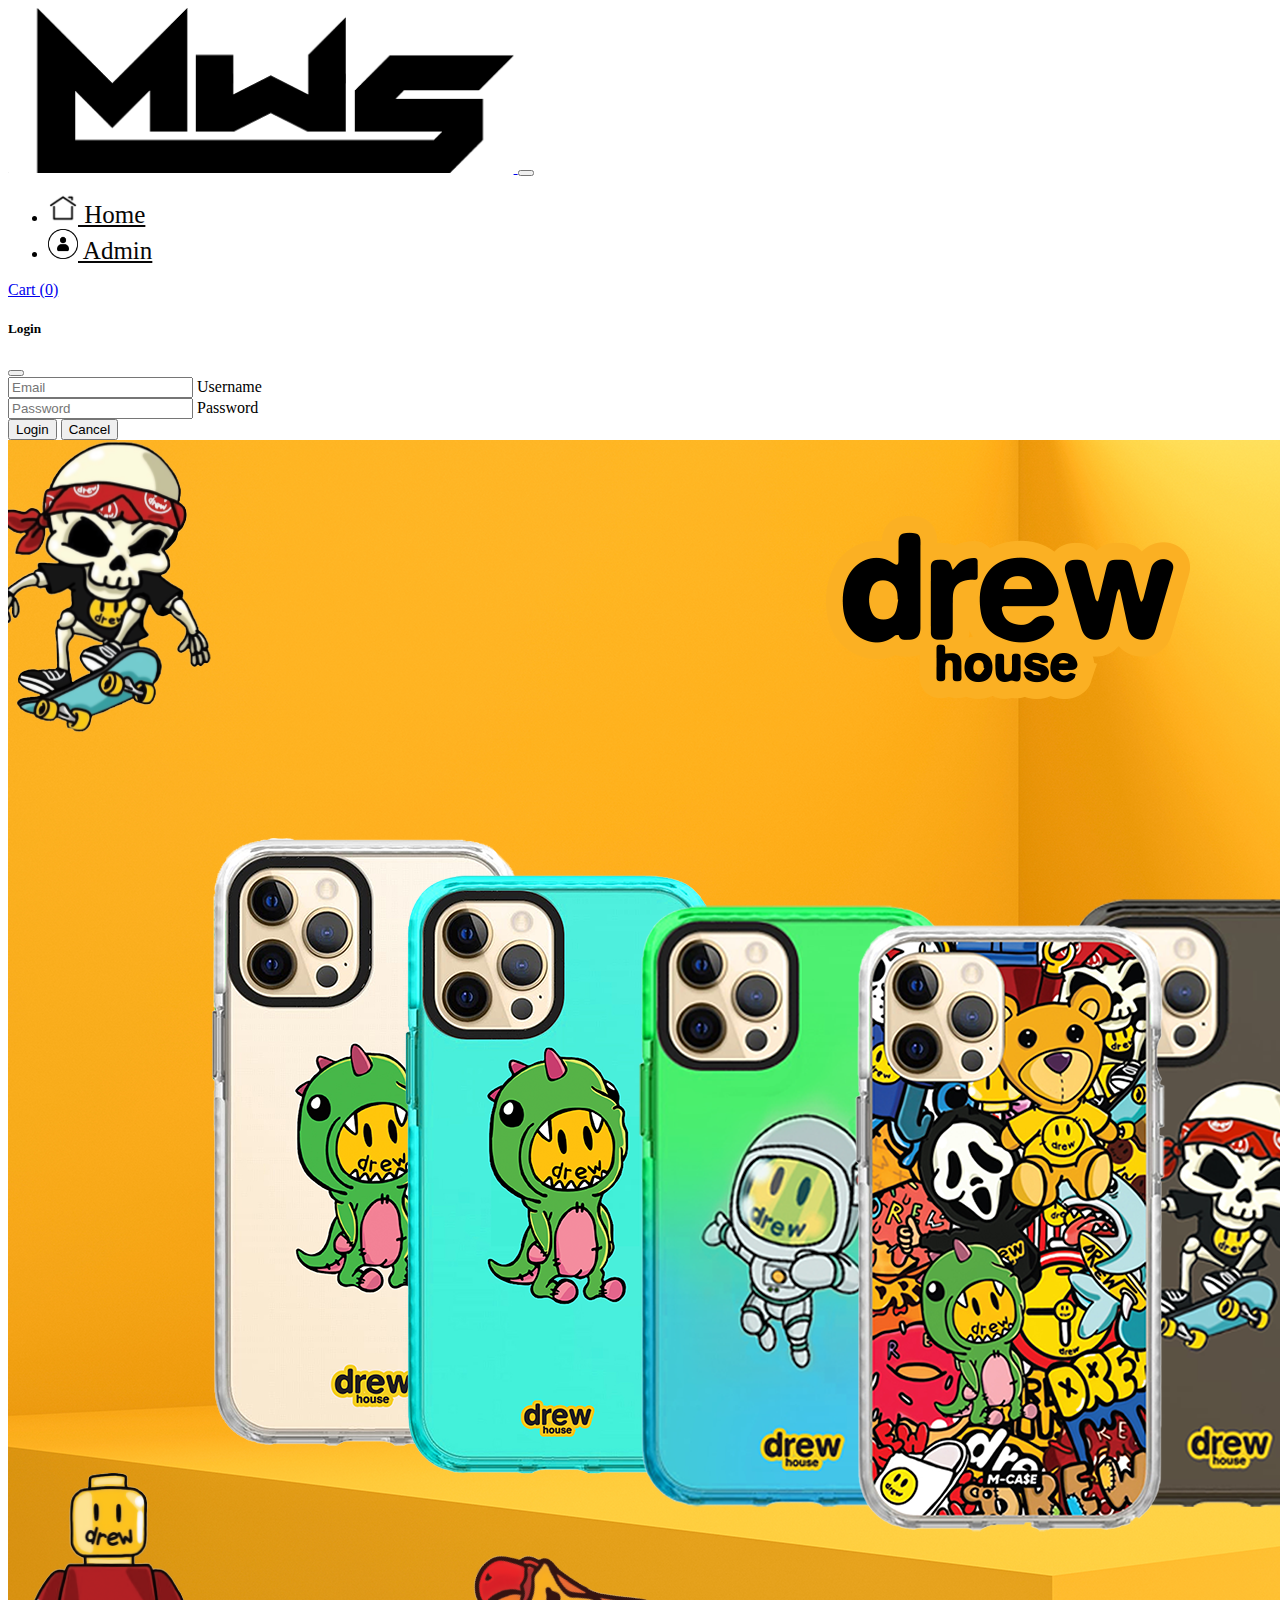
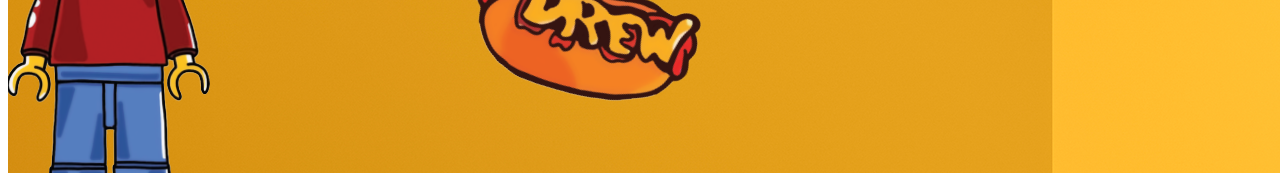
<file: index.html>
<!DOCTYPE html>
<html lang="en">

<head>
    <meta charset="UTF-8">
    <meta http-equiv="X-UA-Compatible" content="IE=edge">
    <meta name="viewport" content="width=device-width, initial-scale=1.0">
    <title>Website</title>

    <link href="https://cdn.jsdelivr.net/npm/bootstrap@5.1.3/dist/css/bootstrap.min.css" rel="stylesheet"
        integrity="sha384-1BmE4kWBq78iYhFldvKuhfTAU6auU8tT94WrHftjDbrCEXSU1oBoqyl2QvZ6jIW3" crossorigin="anonymous">
    <link rel="stylesheet" href="css/index.css">
</head>

<body>
    <!--Navigation Bar-->
    <div class="heading">
        <nav class="menu navbar navbar-expand-lg navbar-light bg-light">
            <div class="container-fluid">
                <a class="navbar-brand" href="index.html">
                    <img src="img/logo.png" alt="MSW">
                </a>
                <button class="navbar-toggler" type="button" data-bs-toggle="collapse"
                    data-bs-target="#navbarSupportedContent" aria-controls="navbarSupportedContent"
                    aria-expanded="false" aria-label="Toggle navigation">
                    <span class="navbar-toggler-icon"></span>
                </button>
                <div class="collapse navbar-collapse" id="navbarSupportedContent">
                    <ul class="navbar-nav me-auto mb-2 mb-lg-0">
                        <li class="nav-item">
                            <a class="nav-link active" aria-current="page" href="index.html">
                                <img src="img/home icon.png" alt="Home">
                                Home
                            </a>
                        </li>
                        <li class="nav-item">
                            <a class="nav-link" aria-current="page" href="admin/product/index.html">
                                <img src="img/icon profilee.png" alt="Profile">
                                Admin
                            </a>
                        </li>
                    </ul>
                    <a class="btn btn-outline-dark me-3" href="cart.html">Cart (<span id="cart-quantity">0</span>)</a>

                    <div id="account-info"></div>

                </div>
            </div>
        </nav>
        <!-- Modal -->
        <form class="modal fade" id="frm-login" tabindex="-1" aria-hidden="true">
            <div class="modal-dialog modal-dialog-centered">
                <div class="modal-content">
                    <div class="modal-header border-0">
                        <h5 class="modal-title">Login</h5>
                        <button type="button" class="btn-close" data-bs-dismiss="modal" aria-label="Close"></button>
                    </div>

                    <div class="modal-body">
                        <div class="form-floating mb-3">
                            <input type="text" class="form-control" id="username" placeholder="Email">
                            <label for="username">Username</label>
                        </div>
                        <div class="form-floating">
                            <input type="password" class="form-control" id="password" placeholder="Password">
                            <label for="password">Password</label>
                        </div>
                    </div>

                    <div class="modal-footer border-0 justify-content-center">
                        <button type="submit" class="btn btn-outline-dark">Login</button>
                        <button type="button" class="btn btn-secondary" data-bs-dismiss="modal">Cancel</button>
                    </div>
                </div>
            </div>
        </form>

    </div>
    <img src="img/drew.png" class="img-fluid">
    <div class="container mt-3">
        <div class="row product-list mt-3" id="product-list"></div>
    </div>

    <script src="https://ajax.googleapis.com/ajax/libs/jquery/3.6.0/jquery.min.js"></script>
    <script src="https://cdn.jsdelivr.net/npm/bootstrap@5.1.3/dist/js/bootstrap.bundle.min.js"
        integrity="sha384-ka7Sk0Gln4gmtz2MlQnikT1wXgYsOg+OMhuP+IlRH9sENBO0LRn5q+8nbTov4+1p" crossorigin="anonymous">
    </script>
    <script src="js/database.js"></script>
    <script src="js/index.js"></script>

    <script>
        window.onload = function () {
            initialize_database();
            get_products();
            fetch_database();
            on_load();
        }
    </script>
</body>

</html>
</file>
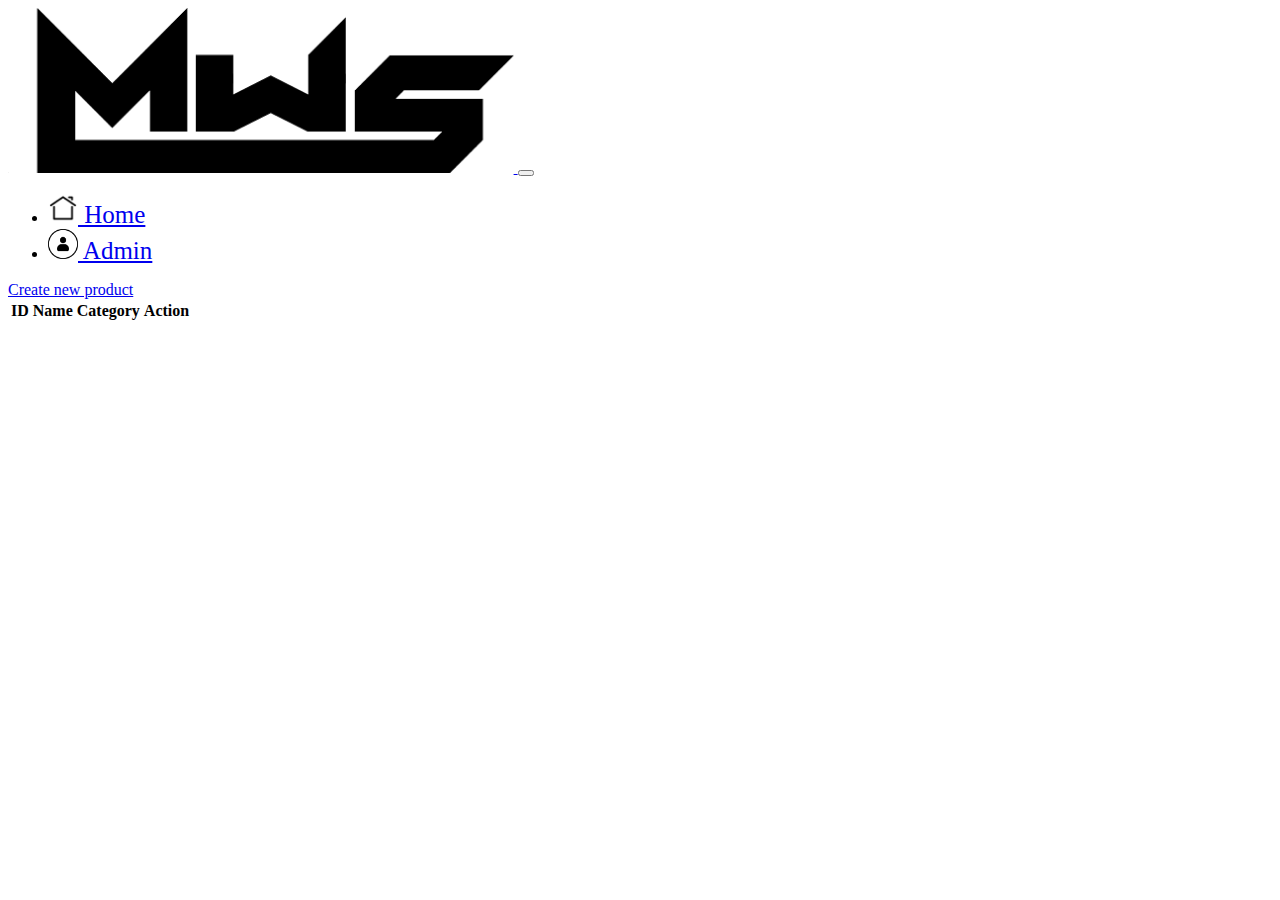
<file: admin/product/index.html>
<!DOCTYPE html>
<html lang="en">

<head>
    <meta charset="UTF-8">
    <meta http-equiv="X-UA-Compatible" content="IE=edge">
    <meta name="viewport" content="width=device-width, initial-scale=1.0">

    <link href="https://cdn.jsdelivr.net/npm/bootstrap@5.1.3/dist/css/bootstrap.min.css" rel="stylesheet"
        integrity="sha384-1BmE4kWBq78iYhFldvKuhfTAU6auU8tT94WrHftjDbrCEXSU1oBoqyl2QvZ6jIW3" crossorigin="anonymous">
    <title>Index</title>
</head>

<body>
    <div class="heading">
        <nav class="menu navbar navbar-expand-lg navbar-light bg-light">
            <div class="container-fluid">
                <a class="navbar-brand" href="index.html">
                    <img src="../../img/logo.png" style="width: 40%;" alt="MSW">
                </a>
                <button class="navbar-toggler" type="button" data-bs-toggle="collapse"
                    data-bs-target="#navbarSupportedContent" aria-controls="navbarSupportedContent"
                    aria-expanded="false" aria-label="Toggle navigation">
                    <span class="navbar-toggler-icon"></span>
                </button>
                <div class="collapse navbar-collapse" id="navbarSupportedContent">
                    <ul class="navbar-nav me-auto mb-2 mb-lg-0">
                        <li class="nav-item">
                            <a class="nav-link" style="font-size: 25px;" aria-current="page" href="../../index.html">
                                <img src="../../img/home icon.png" style="width: 30px;" alt="Home">
                                Home
                            </a>
                        </li>
                        <li class="nav-item">
                            <a class="nav-link active" style="font-size: 25px;" aria-current="page" href="#">
                                <img src="../../img/icon profilee.png" style="width: 30px;" alt="Profile">
                                Admin
                            </a>
                        </li>
                    </ul>
                </div>
            </div>
        </nav>
    </div>
    <div class="container mt-3">
        <a href="create.html" class="btn btn-outline-dark mb-3">Create new product</a>
        <table class="table table-striped text-center">
            <thead class="bg-dark text-light">
                <tr>
                    <th scope="col">ID</th>
                    <th scope="col">Name</th>
                    <th scope="col">Category</th>
                    <th scope="col">Action</th>
                </tr>
            </thead>
            <tbody id="product-list" class="border-success"></tbody>
        </table>
    </div>
    <script src="https://cdn.jsdelivr.net/npm/bootstrap@5.1.3/dist/js/bootstrap.bundle.min.js"
        integrity="sha384-ka7Sk0Gln4gmtz2MlQnikT1wXgYsOg+OMhuP+IlRH9sENBO0LRn5q+8nbTov4+1p" crossorigin="anonymous">
    </script>
    <script src="../../js/database.js"></script>

    <script>
        window.onload = get_product;

        function get_product() {
            db.transaction(function (tx) {
                var query = `
                        SELECT p.id, p.name, c.name AS category_name
                        FROM product p, category c
                        WHERE p.category_id = c.id`

                tx.executeSql(
                    query,
                    [],
                    function (tx, result) {
                        log(`INFO`, `Get a list of products successfully.`);
                        show_product(result.rows);
                    },
                    transaction_fail
                );
            });
        };

        function show_product(products) {
            var product_list = document.getElementById("product-list");

            for (var product of products) {
                product_list.innerHTML += `<tr id="product-list-item-${product.id}">
                                                <td>${product.id}</td>
                                                <td class="text-start" id="product-list-name-${product.id}">${product.name}</td>
                                                <td>${product.category_name}</td>
                                                <td>
                                                    <button onclick="delete_product(this.id)" id="${product.id}" class="btn btn-danger btn-sm">Delete</button>
                                                </td>
                                            </tr>`;
            };
        };

        function delete_product(id) {
            db.transaction(function (tx) {
                var query = `DELETE FROM product WHERE id = ?`;

                tx.executeSql(
                    query,
                    [id],
                    function (tx, result) {
                        var product_row = document.getElementById(`product-list-item-${id}`);
                        var product_name = document.getElementById(`product-list-name-${id}`);
                        var message = `Delete ${product_name.innerText} successfully.`;

                        product_row.outerHTML = "";

                        log(`INFO`, message);
                        alert(message);
                    },
                    transaction_fail
                );
            });
        };
    </script>
</body>

</html>
</file>
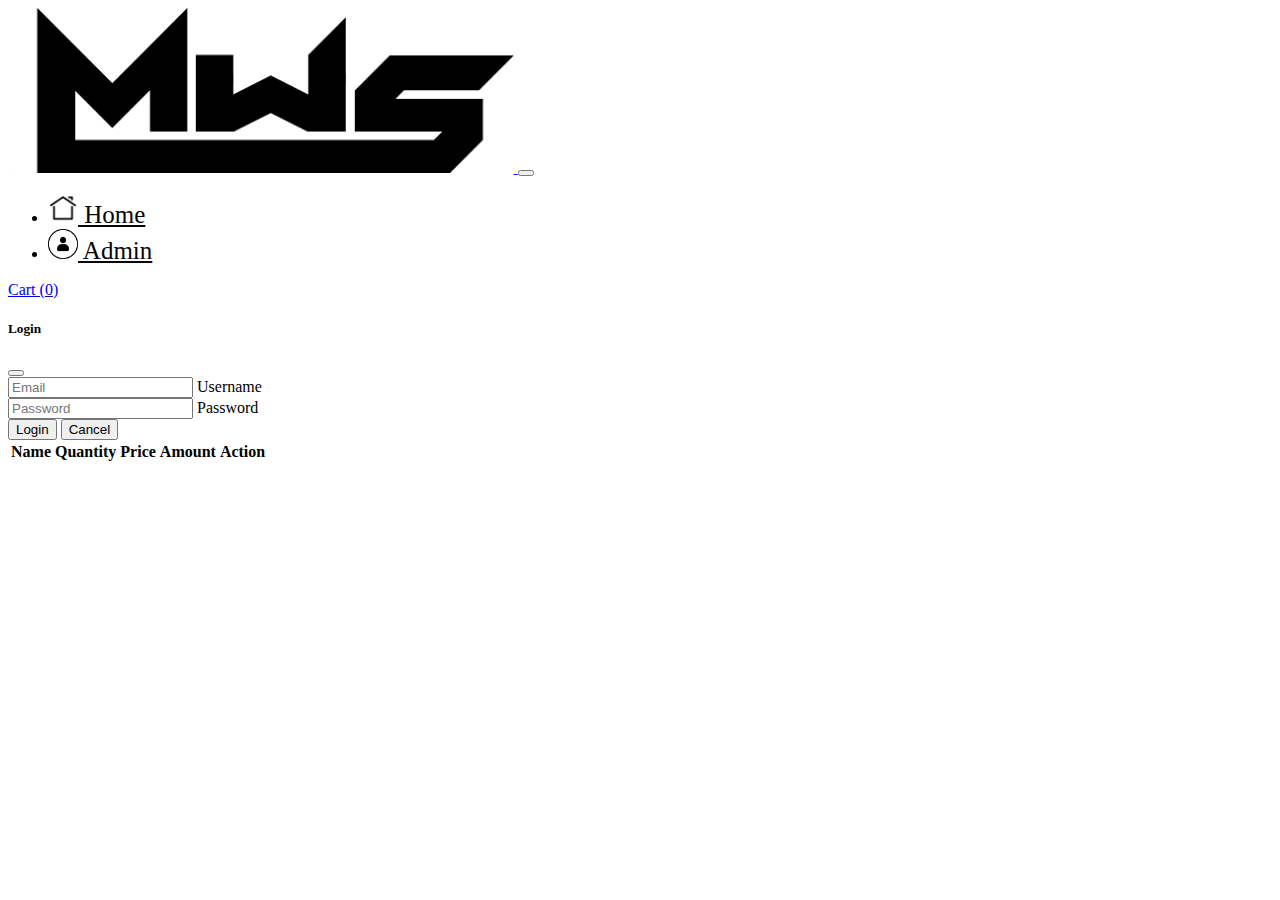
<file: cart.html>
<!DOCTYPE html>

<html lang="en">

<head>
    <meta charset="UTF-8">
    <meta http-equiv="X-UA-Compatible" content="IE=edge">
    <meta name="viewport" content="width=device-width, initial-scale=1.0">
    <title>Cart</title>
    <link href="https://cdn.jsdelivr.net/npm/bootstrap@5.1.3/dist/css/bootstrap.min.css" rel="stylesheet"
        integrity="sha384-1BmE4kWBq78iYhFldvKuhfTAU6auU8tT94WrHftjDbrCEXSU1oBoqyl2QvZ6jIW3" crossorigin="anonymous">
    <link rel="stylesheet" href="css/index.css">
</head>

<body>
    <!--Navigation Bar-->
    <div class="heading">
        <nav class="menu navbar navbar-expand-lg navbar-light bg-light">
            <div class="container-fluid">
                <a class="navbar-brand" href="index.html">
                    <img src="img/logo.png" alt="MSW">
                </a>
                <button class="navbar-toggler" type="button" data-bs-toggle="collapse"
                    data-bs-target="#navbarSupportedContent" aria-controls="navbarSupportedContent"
                    aria-expanded="false" aria-label="Toggle navigation">
                    <span class="navbar-toggler-icon"></span>
                </button>
                <div class="collapse navbar-collapse" id="navbarSupportedContent">
                    <ul class="navbar-nav me-auto mb-2 mb-lg-0">
                        <li class="nav-item">
                            <a class="nav-link active" aria-current="page" href="index.html">
                                <img src="img/home icon.png" alt="Home">
                                Home
                            </a>
                        </li>
                        <li class="nav-item">
                            <a class="nav-link" aria-current="page" href="admin/product/index.html">
                                <img src="img/icon profilee.png" alt="Profile">
                                Admin
                            </a>
                        </li>
                    </ul>
                    <a class="btn btn-outline-dark me-3" href="cart.html">Cart (<span id="cart-quantity">0</span>)</a>

                    <div id="account-info"></div>

                </div>
            </div>
        </nav>
        <!-- Modal -->
        <form class="modal fade" id="frm-login" tabindex="-1" aria-hidden="true">
            <div class="modal-dialog modal-dialog-centered">
                <div class="modal-content">
                    <div class="modal-header border-0">
                        <h5 class="modal-title">Login</h5>
                        <button type="button" class="btn-close" data-bs-dismiss="modal" aria-label="Close"></button>
                    </div>

                    <div class="modal-body">
                        <div class="form-floating mb-3">
                            <input type="text" class="form-control" id="username" placeholder="Email">
                            <label for="username">Username</label>
                        </div>
                        <div class="form-floating">
                            <input type="password" class="form-control" id="password" placeholder="Password">
                            <label for="password">Password</label>
                        </div>
                    </div>

                    <div class="modal-footer border-0 justify-content-center">
                        <button type="submit" class="btn btn-success">Login</button>
                        <button type="button" class="btn btn-secondary" data-bs-dismiss="modal">Cancel</button>
                    </div>
                </div>
            </div>
        </form>


        <div class="container mt-3">
            <table class="table table-striped text-center">
                <thead class="bg-success text-light">
                    <tr>
                        <th scope="col">Name</th>
                        <th scope="col">Quantity</th>
                        <th scope="col">Price</th>
                        <th scope="col">Amount</th>
                        <th scope="col">Action</th>
                    </tr>
                </thead>
                <tbody id="cart-list" class="border-success"></tbody>
            </table>
        </div>


        <script src="https://ajax.googleapis.com/ajax/libs/jquery/3.6.0/jquery.min.js"></script>
        <script src="https://cdn.jsdelivr.net/npm/bootstrap@5.1.3/dist/js/bootstrap.bundle.min.js"
            integrity="sha384-ka7Sk0Gln4gmtz2MlQnikT1wXgYsOg+OMhuP+IlRH9sENBO0LRn5q+8nbTov4+1p" crossorigin="anonymous">
        </script>
        <script src="js/database.js"></script>
        <script src="js/index.js"></script>
        <script>
            window.onload = function () {
                get_cart_list();
                on_load();
            }
        </script>
</body>

</html>
</file>
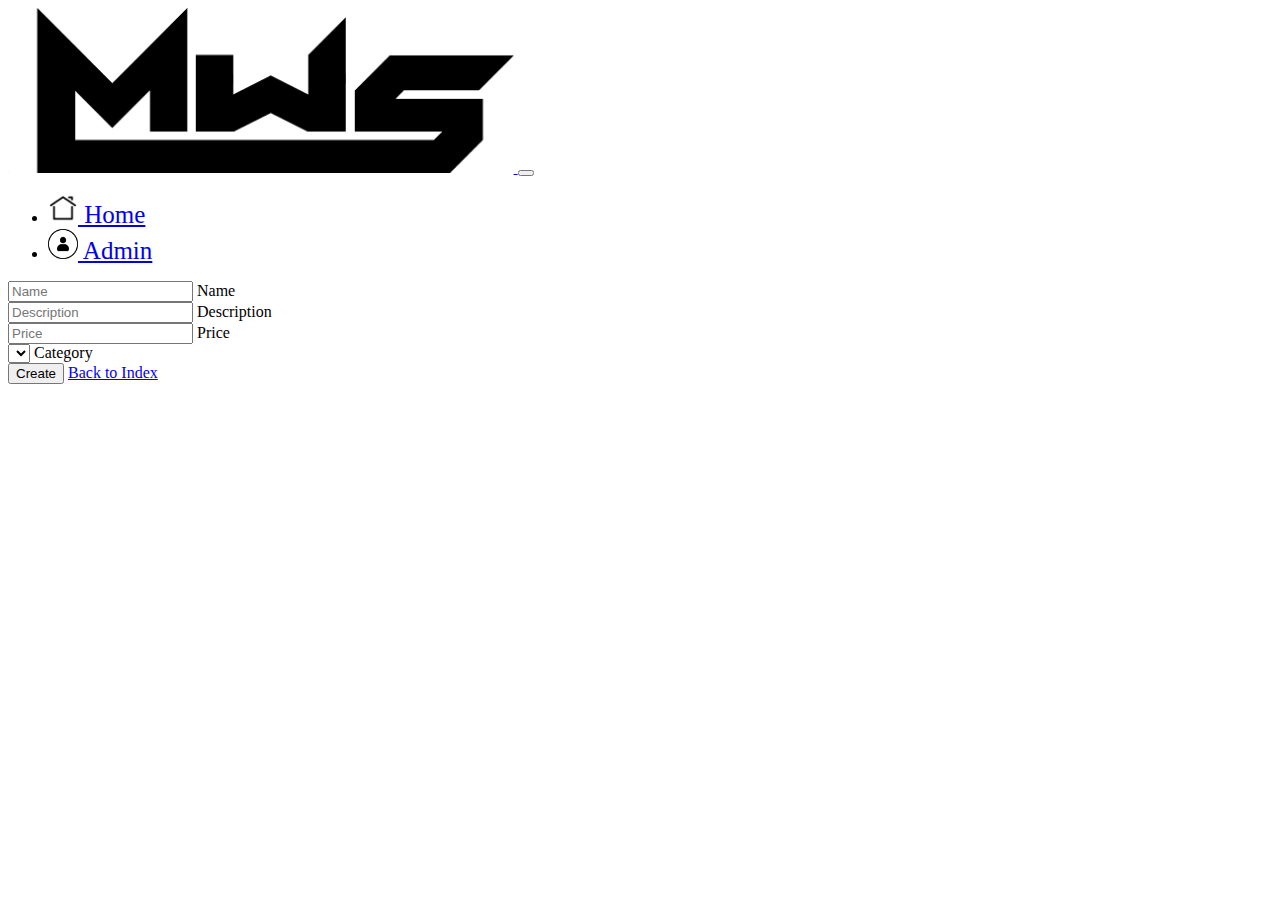
<file: admin/product/create.html>
<!DOCTYPE html>

<html lang="en">

<head>
    <meta charset="UTF-8">
    <meta http-equiv="X-UA-Compatible" content="IE=edge">
    <meta name="viewport" content="width=device-width, initial-scale=1.0">

    <link href="https://cdn.jsdelivr.net/npm/bootstrap@5.1.3/dist/css/bootstrap.min.css" rel="stylesheet"
        integrity="sha384-1BmE4kWBq78iYhFldvKuhfTAU6auU8tT94WrHftjDbrCEXSU1oBoqyl2QvZ6jIW3" crossorigin="anonymous">
    <title>Create Product</title>
</head>

<body>
    <div class="heading">
        <nav class="menu navbar navbar-expand-lg navbar-light bg-light">
            <div class="container-fluid">
                <a class="navbar-brand" href="index.html">
                    <img src="../../img/logo.png" style="width: 40%;" alt="MSW">
                </a>
                <button class="navbar-toggler" type="button" data-bs-toggle="collapse"
                    data-bs-target="#navbarSupportedContent" aria-controls="navbarSupportedContent"
                    aria-expanded="false" aria-label="Toggle navigation">
                    <span class="navbar-toggler-icon"></span>
                </button>
                <div class="collapse navbar-collapse" id="navbarSupportedContent">
                    <ul class="navbar-nav me-auto mb-2 mb-lg-0">
                        <li class="nav-item">
                            <a class="nav-link" style="font-size: 25px;" aria-current="page" href="../../index.html">
                                <img src="../../img/home icon.png" style="width: 30px;" alt="Home">
                                Home
                            </a>
                        </li>
                        <li class="nav-item">
                            <a class="nav-link active" style="font-size: 25px;" aria-current="page" href="#">
                                <img src="../../img/icon profilee.png" style="width: 30px;" alt="Profile">
                                Admin
                            </a>
                        </li>
                    </ul>
                </div>
            </div>
        </nav>
    </div>
    <div class="container-mt3">
        <form id="frm-create-product">
            <div class="form-floating mb-3">
                <input type="text" class="form-control" id="name" placeholder='Name' required>
                <label for="name">Name</label>
            </div>

            <div class="form-floating mb-3">
                <input type="text" class="form-control" id="description" placeholder='Description'>
                <label for="name">Description</label>
            </div>

            <div class="form-floating mb-3">
                <input type="number" class="form-control" id="price" placeholder='Price' required>
                <label for="name">Price</label>
            </div>

            <div class="form-floating mb-3">
                <select id="category_id" class="form-select" placeholder='Category' required></select>
                <label for="name">Category</label>
            </div>

            <button type="submit" class="btn btn-outline-dark">Create</button>
            <a href="index.html" class="btn btn-secondary">Back to Index</a>
        </form>
    </div>

    <script src="https://cdn.jsdelivr.net/npm/bootstrap@5.1.3/dist/js/bootstrap.bundle.min.js"
        integrity="sha384-ka7Sk0Gln4gmtz2MlQnikT1wXgYsOg+OMhuP+IlRH9sENBO0LRn5q+8nbTov4+1p" crossorigin="anonymous">
    </script>
    <script src="../../js/database.js"></script>

    <script>
        var db = window.openDatabase("msw_shop", "1.0", "MSW Shop", 200000);

        document.getElementById("frm-create-product").onsubmit = create_product;

        function create_product(e) {
            e.preventDefault();

            // Get input from users
            var name = document.getElementById("name").value;
            var description = document.getElementById("description").value;
            var price = document.getElementById("price").value;
            var category_id = document.getElementById("category_id").value;

            // Insert a product into database
            db.transaction(function (tx) {
                var query = `INSERT INTO product (name, description, price, category_id) VALUES (?, ?, ?, ?)`;

                tx.executeSql(
                    query,
                    [name, description, price, category_id],
                    function (tx, result) {
                        document.getElementById("frm-create-product").reset();
                        document.getElementById("name").focus();

                        var message = `Insert ${name} successfully.`;
                        log(`INFO`, message);
                        alert(message);
                    },
                    transaction_fail
                );
            });
        }

        window.onload = get_category;

        function get_category() {
            db.transaction(function (tx) {
                var query = `SELECT * FROM category`;

                tx.executeSql(
                    query,
                    [],
                    function (tx, result) {
                        log(`INFO`, `Get a list of categories successfully.`);

                        add_category_option(result.rows);
                    },
                    transaction_fail
                );
            });
        };

        function add_category_option(categories) {
            var category_select = document.getElementById("category_id");

            category_select.innerHTML = `<option value="">Please select Category</option>`

            for (var category of categories) {
                category_select.innerHTML += `<option value="${category.id}">${category.name}</option>`;
            }
        };
    </script>
</body>

</html>
</file>
<file: css/index.css>
.navbar-brand img{
    width: 40%;
}
.nav-item .nav-link img{
    width: 30px;
}
.nav-item .nav-link{
    font-size: 25px;
    color: rgb(7, 6, 6);
}
/*--------Product------*/
.product-list {
    text-align: center;
}

.product:hover {
    background-color: rgba(216, 219, 221, 0.842);
    cursor: pointer;
    transition: .5s;
    transform: translateY(-20px);
    border-radius: 5px;
}

.product-img img {
    max-width: 100%;
}

.product-name {
    font-weight: bold;
    color: green;
    margin-top: 10px;
    padding-bottom: 10px;
}

.product-price {
    font-size: 15px;
    padding-bottom: 10px;
}

.text-end {
    display: inline-block;
    margin-top: 10px;
}
.product-name{
    color: rgb(0, 0, 0);
}

.button:hover{
    background-color: rgba(208,1,27,0.08);
}
</file>
